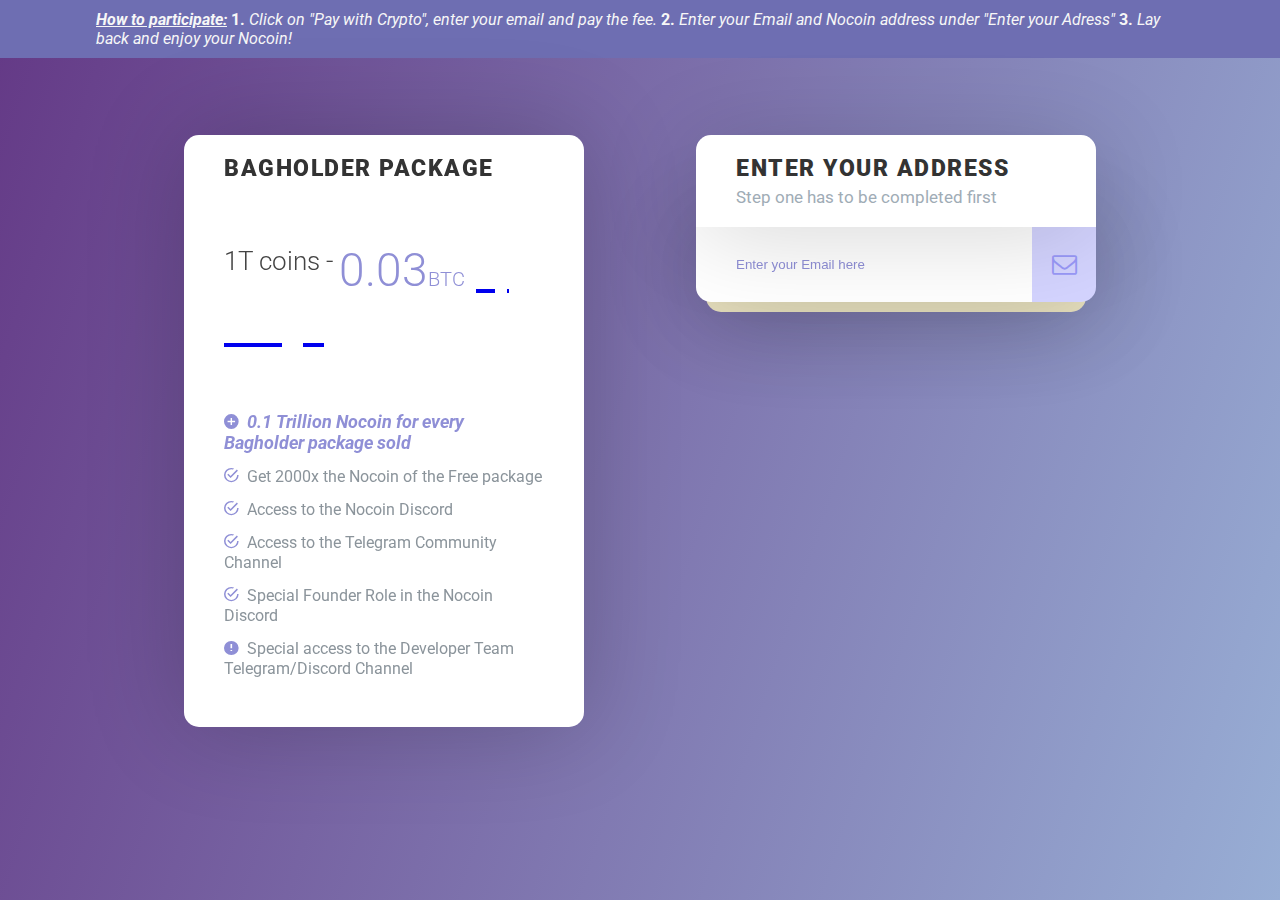
<file: presale/Bagholder.html>
<!Doctype html>
<html lang="en">
<head>
  <meta charset="utf-8">
  <title>Presale - Bagholder package</title>
  <meta content="width=device-width, initial-scale=1.0" name="viewport">
  <link rel="icon" href="img/favicon.ico">
  
  <link rel="stylesheet" href="https://maxcdn.bootstrapcdn.com/font-awesome/4.5.0/css/font-awesome.min.css">
  <link href='https://fonts.googleapis.com/css?family=Roboto:400,700,900' rel='stylesheet' type='text/css'>
  
  <link href="../css/pay.css" rel="stylesheet">
  <link href="../lib/ionicons/css/ionicons.min.css" rel="stylesheet">

  <script type="text/javascript" src="https://code.jquery.com/jquery-1.7.1.min.js"></script>
  <style type="text/css" media="screen">
     div#banner { 
       position: absolute; 
       top: 0; 
       left: 0; 
       background-color: #6e6eb2; 
       width: 100%; 
     }
     div#banner-content {
       width: 85%;
	   color: #f7f7f7;	   
       margin: 0 auto; 
       padding: 10px; 
       /*border: 1px solid #000;*/
     }
    </style>
</head>
<body>
<div class="back"></div>
  <div id="banner">
    <div id="banner-content">
    <i><u><b>How to participate:</b></u> </i><b>1.</b><i> Click on "Pay with Crypto", enter your email and pay the fee. </i><b>2.</b><i> Enter your Email and Nocoin address under "Enter your Adress" </i><b>3.</b><i> Lay back and enjoy your Nocoin!</i> 
    </div>
  </div>
  <div class="registration-form">
    <header>
        <h1>Enter your Address</h1>
        <p>Step one has to be completed first</p>
    </header>
    <form method="post" name="contactform" action="https://formspree.io/nocoinproject@gmx.net" target="_blank">
            <input type="hidden" name="_subject" value="Bag holder package" />
        <div class="input-section email-section"><input class="email" type="email" name="email" placeholder="Enter your Email here" autocomplete="off" />
            <div class="animated-button"><span class="icon-paper-plane"><i class="fa fa-envelope-o"></i></span><span class="next-button password"><i class="fa fa-arrow-up"></i></span></div>
        </div>
        <!--<div class="input-section password-section folded"><input class="password" name="name" placeholder="Enter your full name here" autocomplete="off" />
            <div class="animated-button"><span class="icon-lock"><i class="fa fa-user"></i></span><span class="next-button email"><i class="fa fa-arrow-up"></i></span></div>
        </div>-->
        <div class="input-section repeat-password-section folded"><input class="repeat-password" name="noaddress" placeholder="Paste your Nocoin address here" autocomplete="off" />
            <div class="animated-button"><span class="icon-repeat-lock"><i class="fa fa-qrcode"></i></span><span class="next-button pay"><i class="fa fa-paper-plane"></i></span></a></div>
        </div>
            <input type="hidden" name="_next" value="https://nocoinproject.org/presale/thankyou" />
            <input type="text" name="_gotcha" style="display:none" />
        <div class="success">
            <p><input class="submit" type="submit" value="Submit"></p>
        </div>
    </form>  
  </div>

  

       <div id="pricing" class="price">
          <div class="box featured">
              <header>
              <h3>Bagholder Package</h3>
              <h4><sup>1T coins - </sup>0.03<span>BTC</span>
              <a class="buy-with-crypto" href="https://commerce.coinbase.com/checkout/ca13b3cd-6d8e-4f47-a81c-e8c8be8c9e3e">
		<span>Pay with Crypto</span>
	      </a>
		<script src="https://commerce.coinbase.com/v1/checkout.js?version=201807"></script>  
              </h4>
              <ul>
		<li><i class="ion-android-add-circle"></i><i><b> 0.1 Trillion Nocoin for every Bagholder package sold</b></i></li>
                <li><i class="ion-android-checkmark-circle"></i> Get 2000x the Nocoin of the Free package</li>
                <li><i class="ion-android-checkmark-circle"></i> Access to the Nocoin Discord</li>
                <li><i class="ion-android-checkmark-circle"></i> Access to the Telegram Community Channel</li>
                <li><i class="ion-android-checkmark-circle"></i> Special Founder Role in the Nocoin Discord</li>
                <li><i class="ion-android-alert"></i> Special access to the Developer Team Telegram/Discord Channel</li>
              </ul>
              </header>
          </div>  
       </div>
  
      <script src='../js/pay.js'></script>

   </body>
   </html>
</file>
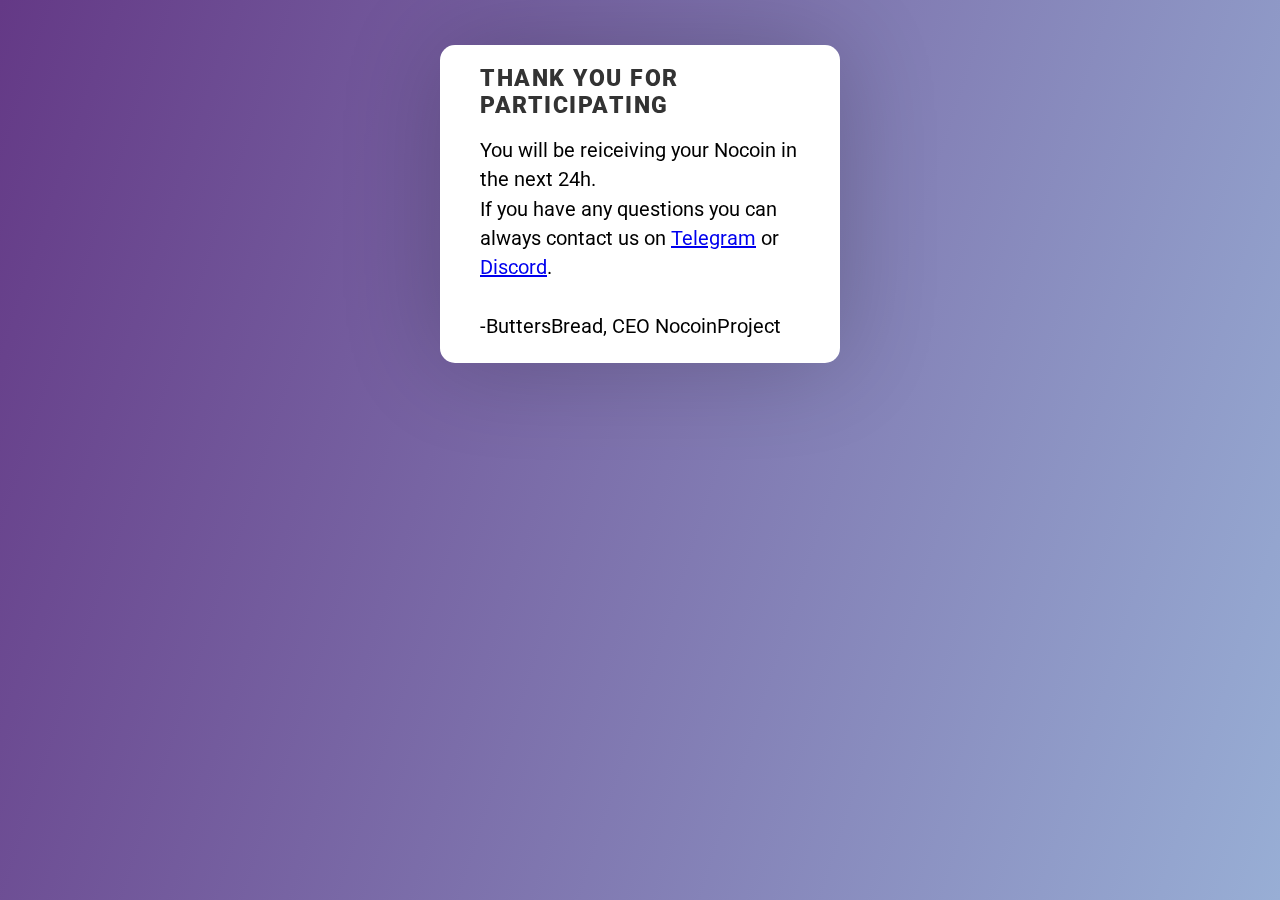
<file: presale/thankyou.html>
<!Doctype html>
<html lang="en">
<head>
  <meta charset="utf-8">
  <title>Thank you for participating</title>
  <meta content="width=device-width, initial-scale=1.0" name="viewport">
  <link rel="icon" href="img/favicon.ico">
  
  <link rel="stylesheet" href="https://maxcdn.bootstrapcdn.com/font-awesome/4.5.0/css/font-awesome.min.css">
  <link href='https://fonts.googleapis.com/css?family=Roboto:400,700,900' rel='stylesheet' type='text/css'>
  
  <link href="../css/pay.css" rel="stylesheet">
  <link href="../lib/ionicons/css/ionicons.min.css" rel="stylesheet">

  <script type="text/javascript" src="https://code.jquery.com/jquery-1.7.1.min.js"></script>
  
  </script>
</head>
<body>
<div class="back"></div>

       <div id="pricing" class="thanks">
          <div class="box featured">
              <header>
              <h3>Thank you for participating</h3><br>
              <sup>You will be reiceiving your Nocoin in the next 24h.<br>
			  If you have any questions you can always contact us on
			  <a href="https://t.me/nocointalk">Telegram</a> or <a href="https://discord.gg/CZVZGEZ">Discord</a>.<br><br>
			  -ButtersBread, CEO NocoinProject
			  </sup> 
			  
              </header>
          </div>  
       </div>
  
      <script src='../js/pay.js'></script>

   </body>
   </html>
</file>
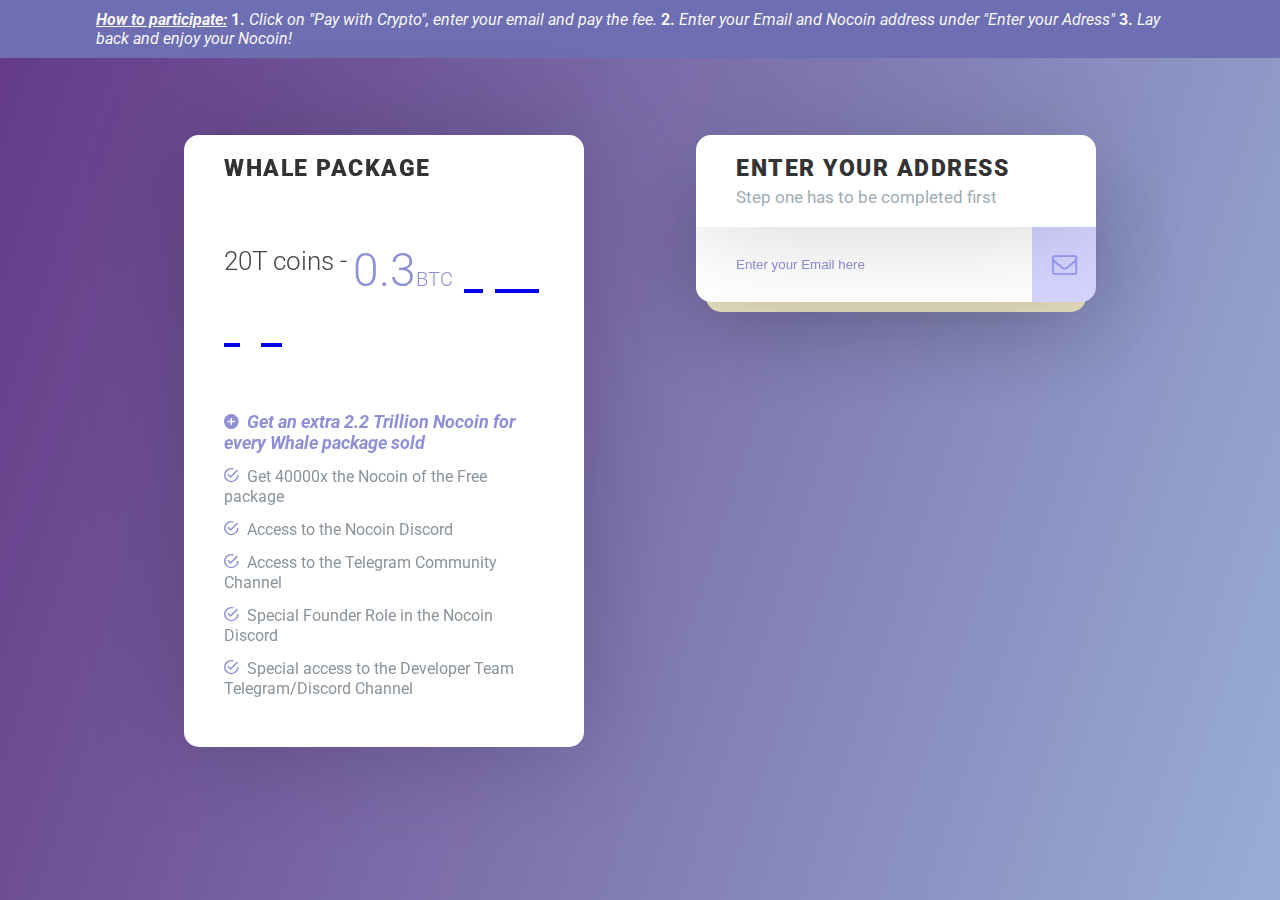
<file: presale/Whale.html>
<!Doctype html>
<html lang="en">
<head>
  <meta charset="utf-8">
  <title>Presale - Whale package</title>
  <meta content="width=device-width, initial-scale=1.0" name="viewport">
  <link rel="icon" href="img/favicon.ico">
  
  <link rel="stylesheet" href="https://maxcdn.bootstrapcdn.com/font-awesome/4.5.0/css/font-awesome.min.css">
  <link href='https://fonts.googleapis.com/css?family=Roboto:400,700,900' rel='stylesheet' type='text/css'>
  
  <link href="../css/pay.css" rel="stylesheet">
  <link href="../lib/ionicons/css/ionicons.min.css" rel="stylesheet">

  <script type="text/javascript" src="https://code.jquery.com/jquery-1.7.1.min.js"></script>
  <style type="text/css" media="screen">
     div#banner { 
       position: absolute; 
       top: 0; 
       left: 0; 
       background-color: #6e6eb2; 
       width: 100%; 
     }
     div#banner-content {
       width: 85%;
	   color: #f7f7f7;	   
       margin: 0 auto; 
       padding: 10px; 
       /*border: 1px solid #000;*/
     }
    </style>
</head>
<body>
<div class="back"></div>
  <div id="banner">
    <div id="banner-content">
    <i><u><b>How to participate:</b></u> </i><b>1.</b><i> Click on "Pay with Crypto", enter your email and pay the fee. </i><b>2.</b><i> Enter your Email and Nocoin address under "Enter your Adress" </i><b>3.</b><i> Lay back and enjoy your Nocoin!</i> 
    </div>
  </div>
  <div class="registration-form">
    <header>
        <h1>Enter your Address</h1>
        <p>Step one has to be completed first</p>
    </header>
    <form method="post" name="contactform" action="https://formspree.io/nocoinproject@gmx.net" target="_blank">
            <input type="hidden" name="_subject" value="Bag holder package" />
        <div class="input-section email-section"><input class="email" type="email" name="email" placeholder="Enter your Email here" autocomplete="off" />
            <div class="animated-button"><span class="icon-paper-plane"><i class="fa fa-envelope-o"></i></span><span class="next-button password"><i class="fa fa-arrow-up"></i></span></div>
        </div>
        <!--<div class="input-section password-section folded"><input class="password" name="name" placeholder="Enter your full name here" autocomplete="off" />
            <div class="animated-button"><span class="icon-lock"><i class="fa fa-user"></i></span><span class="next-button email"><i class="fa fa-arrow-up"></i></span></div>
        </div>-->
        <div class="input-section repeat-password-section folded"><input class="repeat-password" name="noaddress" placeholder="Paste your Nocoin address here" autocomplete="off" />
            <div class="animated-button"><span class="icon-repeat-lock"><i class="fa fa-qrcode"></i></span><span class="next-button pay"><i class="fa fa-paper-plane"></i></span></a></div>
        </div>
            <input type="hidden" name="_next" value="https://nocoinproject.org/presale/thankyou" />
            <input type="text" name="_gotcha" style="display:none" />
        <div class="success">
            <p><input class="submit" type="submit" value="Submit"></p>
        </div>
    </form>  
  </div>

  

       <div id="pricing" class="price">
          <div class="box featured">
              <header>
              <h3>Whale Package</h3>
              <h4><sup>20T coins - </sup>0.3<span>BTC</span>
              <a class="buy-with-crypto" href="https://commerce.coinbase.com/checkout/d215f5d1-b3a0-4bd7-86e9-e5fea6f5024e">
		<span>Pay with Crypto</span>
	      </a>
		<script src="https://commerce.coinbase.com/v1/checkout.js?version=201807"></script>  
              </h4>
              <ul>
			    <li><i class="ion-android-add-circle"></i><i><b> Get an extra 2.2 Trillion Nocoin for every Whale package sold</b></i></li>
                <li><i class="ion-android-checkmark-circle"></i> Get 40000x the Nocoin of the Free package</li>
                <li><i class="ion-android-checkmark-circle"></i> Access to the Nocoin Discord</li>
                <li><i class="ion-android-checkmark-circle"></i> Access to the Telegram Community Channel</li>
                <li><i class="ion-android-checkmark-circle"></i> Special Founder Role in the Nocoin Discord</li>
                <li><i class="ion-android-checkmark-circle"></i> Special access to the Developer Team Telegram/Discord Channel</li>
              </ul>
              </header>
          </div>  
       </div>
  
      <script src='../js/pay.js'></script>

   </body>
   </html>
</file>
<file: css/pay.css>
body {
	 font-family: "Roboto";
}

a span {
	color: #fff !important;
}

.thanks {
	left: 50%;
	top: 5%;
	
}	

.thanks header sup {
	top: -50px;
	font-size: 20px;
	
}

 .back {
	 background: linear-gradient(120grad, #643986, #98aed5);
	 position: fixed;
	 width: 100%;
	 height: 100%;
         top: 0;
         left: 0;
}

@media (min-width: 1330px) {
	.price {
		left: 35%;
		top: 15%;
	}
}

@media (min-width: 1130px) and (max-width: 1329px) {
	.price {
		left: 30%;
		top: 15%;
	}
}

@media (min-width: 800px) and (max-width: 1129px) {
	.price {
		left: 25%;
		top: 15%;
	}
}

@media (min-width: 320px) and (max-width: 799px) {
	.price {
		left: 50%;
		top: 10%;
	}
}

 .registration-form {
	 width: 400px;
	 position: absolute;
	 transform: translate(-50%, 0%);
	 background: transparent;
}
 .registration-form header {
	 position: relative;
	 z-index: 4;
	 background: white;
	 padding: 20px 40px;
	 border-radius: 15px 15px 0 0;
}
 .registration-form header h1 {
	 font-weight: 900;
	 letter-spacing: 1.5px;
	 color: #333;
	 font-size: 23px;
	 text-transform: uppercase;
	 margin: 0;
}
 .registration-form header p {
	 word-spacing: 0px;
	 color: #9facb6;
	 font-size: 17px;
	 margin: 0;
	 margin-top: 5px;
}
 .registration-form form {
	 position: relative;
}
 .registration-form .input-section {
	 width: 100%;
	 position: absolute;
	 display: flex;
	 left: 50%;
	 transform: translate(-50%, 0);
	 height: 75px;
	 border-radius: 0 0 15px 15px;
	 overflow: hidden;
	 z-index: 2;
	 box-shadow: 0px 0px 100px rgba(0, 0, 0, 0.2);
	 transition: all 0.2s ease-in;
}
 .registration-form .input-section.folded {
	 width: 95%;
	 margin-top: 10px;
	 left: 50%;
	 transform: translate(-50%, 0);
	 z-index: 1;
}
 .registration-form .input-section.folded input {
	 background-color: #e9e2c0;
}
 .registration-form .input-section.folded span {
	 background-color: #e9e2c0;
}
 .registration-form .input-section.folded + .folded {
	 width: 90%;
	 margin-top: 20px;
	 left: 50%;
	 transform: translate(-50%, 0);
	 z-index: 0;
}
 .registration-form .input-section.folded + .folded input {
	 background-color: #e1bcef;
}
 .registration-form .input-section.folded + .folded span {
	 background-color: #e1bcef;
}
 .registration-form .input-section.fold-up {
	 margin-top: -75px;
}
 .registration-form form input {
	 background: #fff;
	 color: #8f8fd6;
	 width: 80%;
	 border: 0;
	 padding: 20px 40px;
	 margin: 0;
}
 .registration-form form input:focus {
	 outline: none;
}
 .registration-form form input::placeholder {
	 color: #8f8fd6;
	 font-weight: 100;
}
 .animated-button {
	 width: 20%;
	 background-color: #d4d4ff;
}
 .animated-button span {
	 display: flex;
	 flex-direction: row;
	 justify-content: space-around;
	 align-items: center;
	 line-height: 75px;
	 text-align: center;
	 height: 75px;
	 transition: all 0.2s ease-in;
}
 .animated-button span i {
	 font-size: 25px;
	 color: #9999f8;
}
 .animated-button .next-button {
	 background: transparent;
	 color: #9999f8;
	 font-weight: 100;
	 width: 100%;
	 border: 0;
}
 .next {
	 margin-top: -75px;
}

.success {
	 width: 100%;
	 position: absolute;
	 display: flex;
	 align-items: center;
	 left: 50%;
	 transform: translate(-50%, 0);
	 height: 75px;
	 border-radius: 0 0 15px 15px;
	 overflow: hidden;
	 z-index: 2;
	 box-shadow: 0px 0px 100px rgba(0, 0, 0, 0.2);
	 transition: all 0.2s ease-in;
	 background: limegreen;
	 margin-top: -75px;
	 	 
}
/*
 .success p {
	 color: white;
	 font-weight: 900;
	 letter-spacing: 2px;
	 font-size: 18px;
	 width: 100%;
	 text-align: center;
} */

 .success p input {
	 width: 100%;
	 position: absolute;
	 display: flex;
	 align-items: center;
	 left: 50%;
	 transform: translate(-50%, 0);
	 height: 75px;
	 border-radius: 0 0 15px 15px;
	 overflow: hidden;
	 z-index: 2;
	 box-shadow: 0px 0px 100px rgba(0, 0, 0, 0.2);
	 transition: all 0.2s ease-in;
	 background: limegreen;
	 cursor: pointer;
	 color: white;
	 font-weight: 900;
	 letter-spacing: 2px;
	 font-size: 18px;
	 width: 100%;
	 text-align: center;
	 margin-top: -38px;
}

/*---------*/
@media (min-width: 1330px){
	.registration-form {
		left: 65%;
		top: 15%;
	}
}

@media (min-width: 1130px) and (max-width: 1329px) {
	.registration-form {
		left: 70%;
		top: 15%;
	}
}

@media (min-width: 800px) and (max-width: 1129px) {
	.registration-form {
		left: 75%;
		top: 15%;
	}
}

@media (min-width: 320px) and (max-width: 799px) {
	.registration-form {
		left: 50%;
		top: 90%;
	}
}

#pricing {
	 width: 400px;
	 position: absolute;
	 transform: translate(-50%, 0%);
	 background: transparent;
}

#pricing header {
	 position: relative;
	 z-index: 4;
	 background: white;
	 padding: 20px 40px;
	 border-radius: 15px 15px 15px 15px;
	 box-shadow: 0px 0px 100px rgba(0, 0, 0, 0.2);
}

#pricing header h3 {
  font-weight: 900;
  letter-spacing: 1.5px;
  color: #333;
  font-size: 23px;
  text-transform: uppercase;
  margin: 0;
}

#pricing header h4 {
  font-size: 46px;
  color: #8f8fd6;
  font-weight: 300;
}

#pricing header h4 sup {
  font-size: 26px;
  top: -5px;
  color: #444;
}

#pricing header h4 span {
  color: #8f8fd6;
  font-size: 20px;
  top: -20px;
}

#pricing header ul {
  padding: 0;
  list-style: none;
  color: #8b949b;
  text-align: left;
  line-height: 20px;
}

#pricing header ul li {
  word-spacing: 0px;
  color: #8b949b;
  font-size: 16px;
  margin: 0;
  padding-bottom: 12px;
}

#pricing header ul i {
  color: #8f8fd6;
  font-size: 18px;
  padding-right: 4px;
}
/*-------------*/

.animated-button {
    text-decoration: none;
}	 
	 
.animated-button .link {
    text-decoration: none;
}

.link {
    text-decoration: none;
}

.animated-button .link span{
    text-decoration: none;
}	
	 
.animated-button .link span i{
    text-decoration: none;
}
</file>
